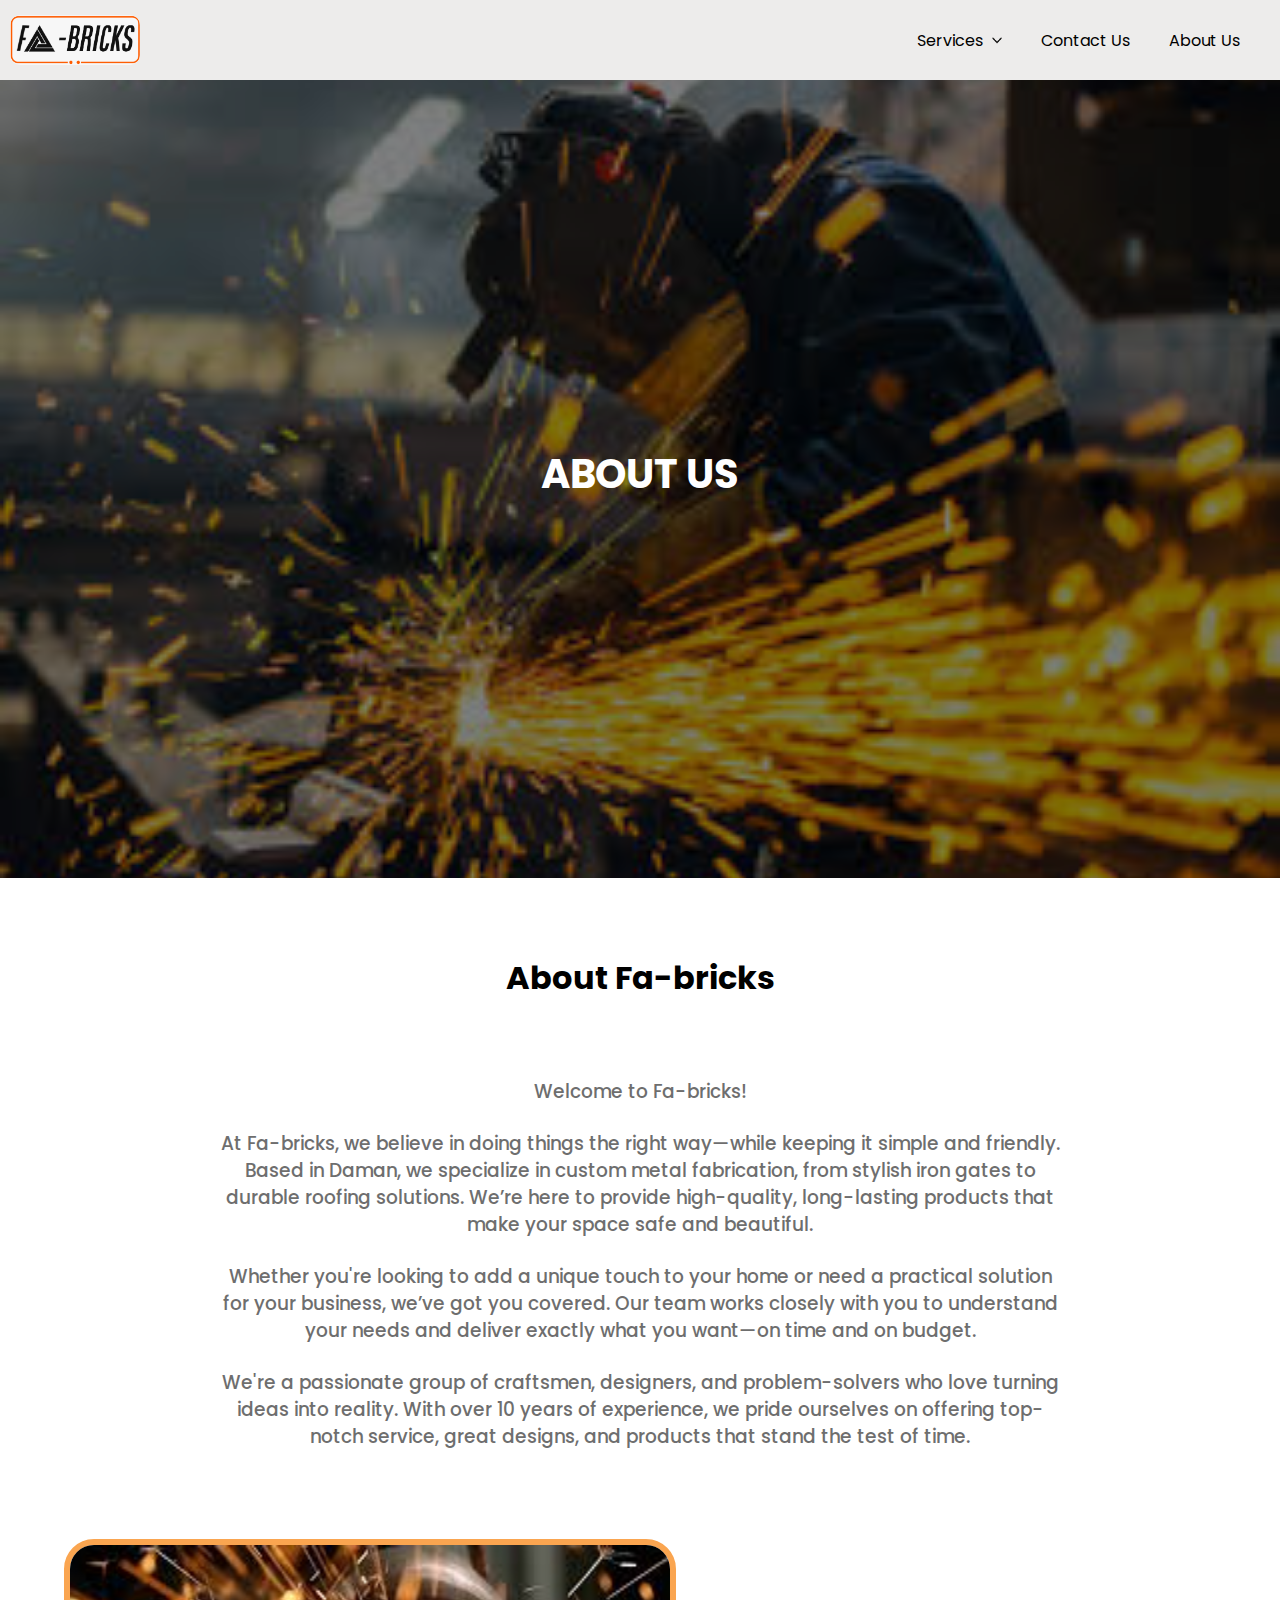
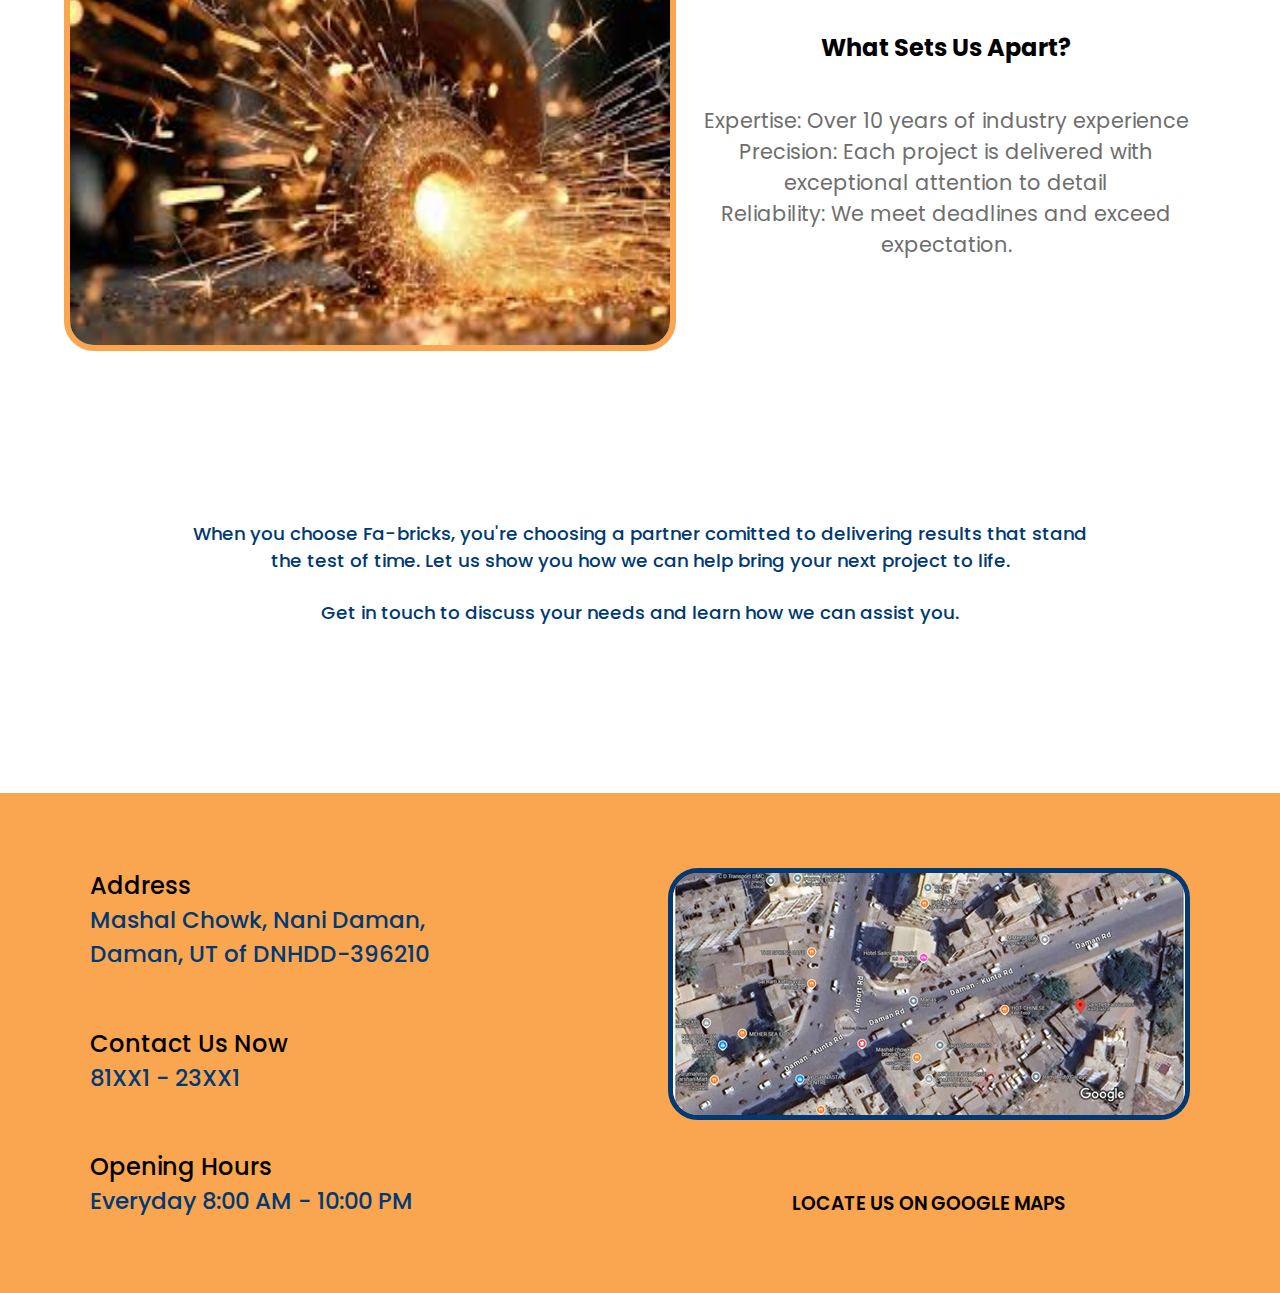
<file: about.html>
<!DOCTYPE html>
<html lang="en">
  <head>
    <meta charset="UTF-8" />
    <meta name="viewport" content="width=device-width, initial-scale=1.0" />
    <title>Iron Grills</title>
    <link rel="stylesheet" href="about.css" />
    <link
      href="https://fonts.googleapis.com/css2?family=Poppins:wght@300;400;500;600;700&display=swap"
      rel="stylesheet"
    />
  </head>
  <body>
    <div class="navbar">
      <div class="logo">
        <a href="index.html">
          <img src="FaBricksLogoEdit.png" alt="" srcset="" width="130px" />
        </a>
      </div>
      <ul class="nav-links">
        <li class="services">
          <a href="#" class="link" >Services<span >
            <img src="drop-down-arrow.png" width="10px" class="drop-down-arrow" alt="" srcset="" /></span >
        </a>
          <ul class="drop-down">
            <li><a href="gates.html">Iron Gates</a></li>
            <li><a href="shutters.html">Rolling Shutters</a></li>
            <li><a href="railings.html">Staircase Railings</a></li>
            <li><a href="sheds.html">Roofing Sheds</a></li>
            <li><a href="boundaries.html">Boundary Walls</a></li>
            <li><a href="grills.html">Iron Grills</a></li>
          </ul>
        </li>
        <li><a href="contact.html" class="link">Contact Us</a></li>
        <li><a href="about.html" class="link">About Us</a></li>
      </ul>
    </div>

    <div>
      <div id="banner">
        <img
          src="aboutUsBanner.jpeg" alt="" srcset="" height="798px" width="100%" id="bannerimg" />
        <div id="grad">
            <div id="content">
                <h1>ABOUT US</h1>
            </div>
        </div>
      </div>
    </div>

    <div id="main">
        <div id="body-text">
            <div id="body-text-heading">
                <h1>About Fa-bricks</h1>
            </div>
            <div id="body-text-description">
                <p>Welcome to Fa-bricks!</p>
                <br>
                <p>At Fa-bricks, we believe in doing things the right way—while keeping it simple and friendly. Based in Daman, we specialize in custom metal fabrication, from stylish iron gates to durable roofing solutions. We’re here to provide high-quality, long-lasting products that make your space safe and beautiful.</p>
                <br>
                <p>Whether you're looking to add a unique touch to your home or need a practical solution for your business, we’ve got you covered. Our team works closely with you to understand your needs and deliver exactly what you want—on time and on budget.</p>
                <br>
                <p>We're a passionate group of craftsmen, designers, and problem-solvers who love turning ideas into reality. With over 10 years of experience, we pride ourselves on offering top-notch service, great designs, and products that stand the test of time.</p>
                </p>
                <br>
            </div>
        </div>
    </div>

    <div id="setUsApart">
        <div id="sua-wrapper">
            <img src="whatSetUsApart.jpeg" alt="" srcset="">
            <div id="sua-text">
                <h2 style="margin-bottom: 40px;">What Sets Us Apart?</h2>
                <p>Expertise: Over 10 years of industry experience</p>
                <p>Precision: Each project is delivered with exceptional attention to detail</p>
                <p>Reliability: We meet deadlines and exceed expectation.</p>
            </div>
        </div>
    </div>

    <div id="bottomLineContainer">
      <div id="bottomLineTextWrapper">
        <p>When you choose Fa-bricks, you're choosing a partner comitted to delivering results that stand the test of time. Let us show you how we can help bring your next project to life.</p>
        <br>
        <p>Get in touch to discuss your needs and learn how we can assist you.</p>
      </div>
    </div>

    <footer>
      <div class="footer-container">
        <div class="left-footer">
          <div class="address">
            <h2 class="footer-heading">Address</h2>
            <p class="footer-text">
              Mashal Chowk, Nani Daman, Daman, UT of DNHDD-396210
            </p>
          </div>
          <div class="contact-footer">
            <h2 class="footer-heading">Contact Us Now</h2>
            <p class="footer-text">81XX1 - 23XX1</p>
          </div>
          <div class="openHrs">
            <h2 class="footer-heading">Opening Hours</h2>
            <p class="footer-text">Everyday 8:00 AM - 10:00 PM</p>
          </div>
        </div>
        <div class="right-footer">
          <a href="https://maps.app.goo.gl/cXgJuQWyed2cyGrD9" target="_blank">
            <img src="map.jpg" alt="" srcset="" />
          </a>
          <h3>LOCATE US ON GOOGLE MAPS</h3>
        </div>
      </div>
    </footer>

  </body>
</html>
</file>
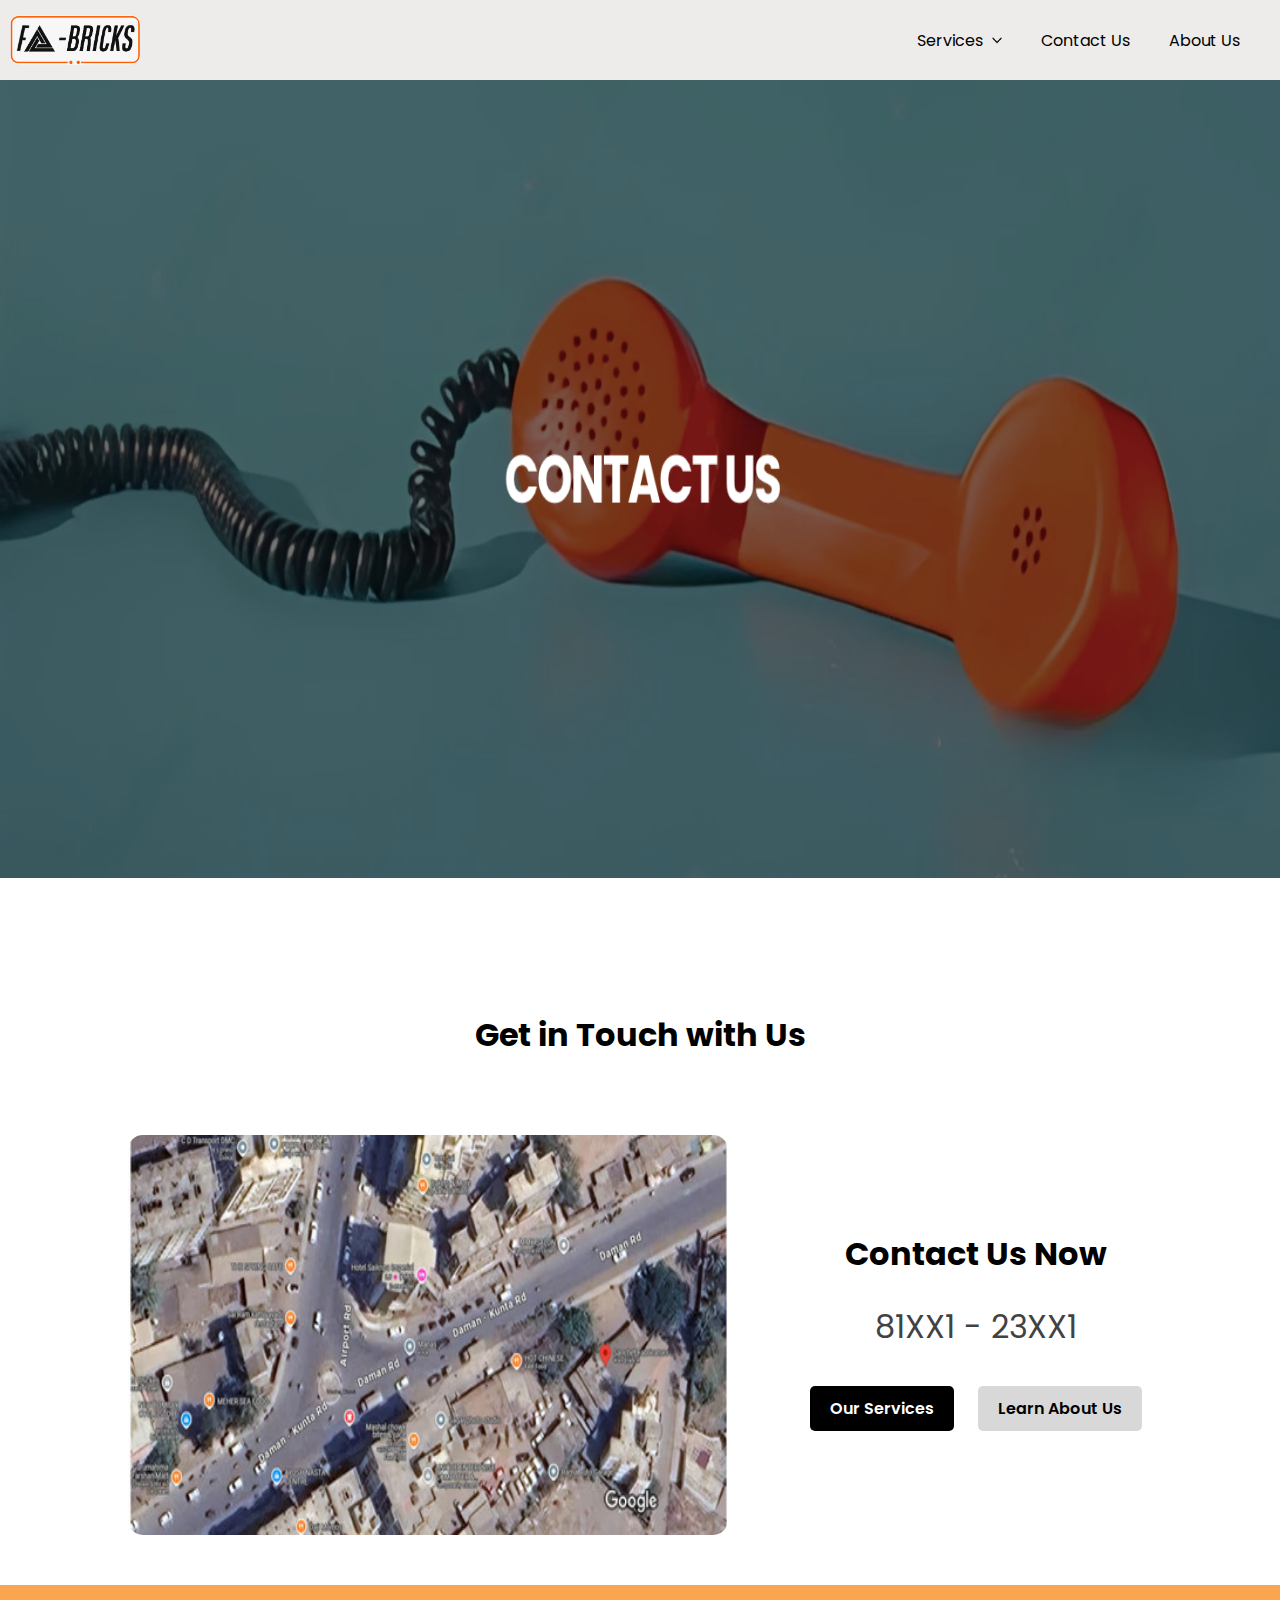
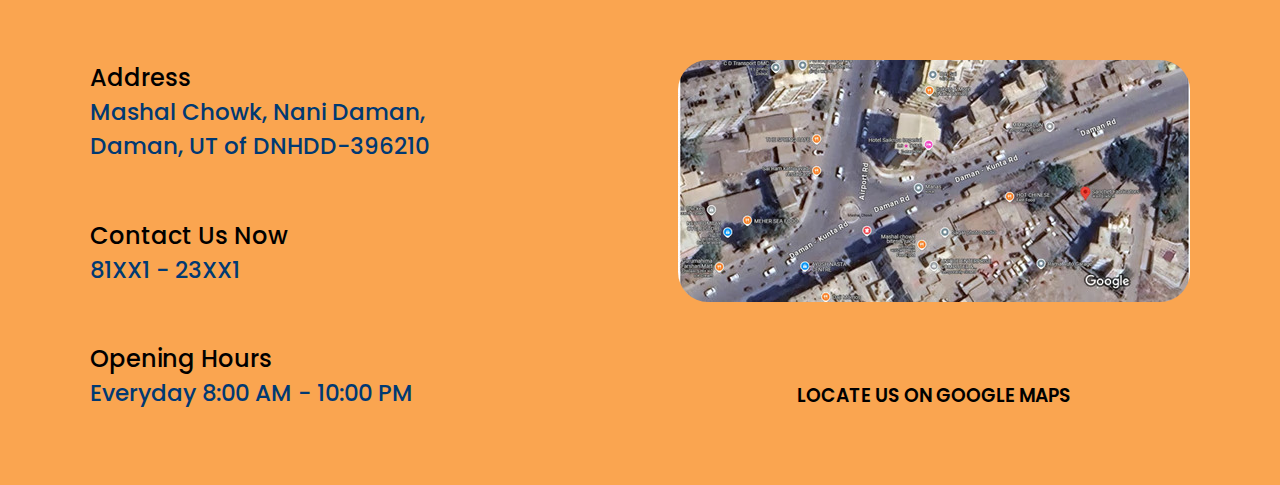
<file: contact.html>
<!DOCTYPE html>
<html lang="en">
  <head>
    <meta charset="UTF-8" />
    <meta name="viewport" content="width=device-width, initial-scale=1.0" />
    <title>Contact Us</title>
    <link rel="stylesheet" href="contact.css" />
    <link
      href="https://fonts.googleapis.com/css2?family=Poppins:wght@300;400;500;600;700&display=swap"
      rel="stylesheet"
    />
  </head>
  <body>
    <div class="navbar">
      <div class="logo">
        <a href="index.html">
          <img src="FaBricksLogoEdit.png" alt="" srcset="" width="130px" />
        </a>
      </div>
      <ul class="nav-links">
        <li class="services">
          <a href="#" class="link"
            >Services
            <span
              ><img
                src="drop-down-arrow.png"
                width="10px"
                class="drop-down-arrow"
                alt=""
                srcset="" /></span
          ></a>
          <ul class="drop-down">
            <li><a href="gates.html">Iron Gates</a></li>
            <li><a href="shutters.html">Rolling Shutters</a></li>
            <li><a href="railings.html">Staircase Railings</a></li>
            <li><a href="sheds.html">Roofing Sheds</a></li>
            <li><a href="boundaries.html">Boundary Walls</a></li>
            <li><a href="grills.html">Iron Grills</a></li>
          </ul>
        </li>
        <li><a href="contact.html" class="link">Contact Us</a></li>
        <li><a href="about.html" class="link">About Us</a></li>
      </ul>
    </div>

    <div>
      <div class="banner">
        <img
          src="contactBanner.png" alt="" srcset="" height="798px" width="100%" class="bannerimg" />
        <div class="grad">
            <div class="content">
                    <!-- <h1>CONTACT US</h1> -->
            </div>
        </div>
      </div>
    </div>

    <div class="main">
      <div class="contact-body">
        <div class="contact-body-heading">
          <h1>Get in Touch with Us</h1>
        </div>
        <div class="contact">
            <img src="map.jpg" alt="" srcset="" height="400px" width="600px"/>
            <div class="contact-info">
                <h1>Contact Us Now</h1><br>
                <h1 id="num">81XX1 - 23XX1</h1><br>
                <button id="os"><a href="index.html#cards">Our Services</a></button>
                <button id="lu"><a href="about.html">Learn About Us</a></button>
            </div>
        </div>
      </div>
    </div>



    <footer>
      <div class="footer-container">
        <div class="left-footer">
          <div class="address">
            <h2 class="footer-heading">Address</h2>
            <p class="footer-text">
              Mashal Chowk, Nani Daman, Daman, UT of DNHDD-396210
            </p>
          </div>
          <div class="contact-footer">
            <h2 class="footer-heading">Contact Us Now</h2>
            <p class="footer-text">81XX1 - 23XX1</p>
          </div>
          <div class="openHrs">
            <h2 class="footer-heading">Opening Hours</h2>
            <p class="footer-text">Everyday 8:00 AM - 10:00 PM</p>
          </div>
        </div>
        <div class="right-footer">
          <a href="https://maps.app.goo.gl/cXgJuQWyed2cyGrD9" target="_blank">
            <img src="map.jpg" alt="" srcset="" />
          </a>
          <h3>LOCATE US ON GOOGLE MAPS</h3>
        </div>
      </div>
    </footer>

  </body>
</html>
</file>
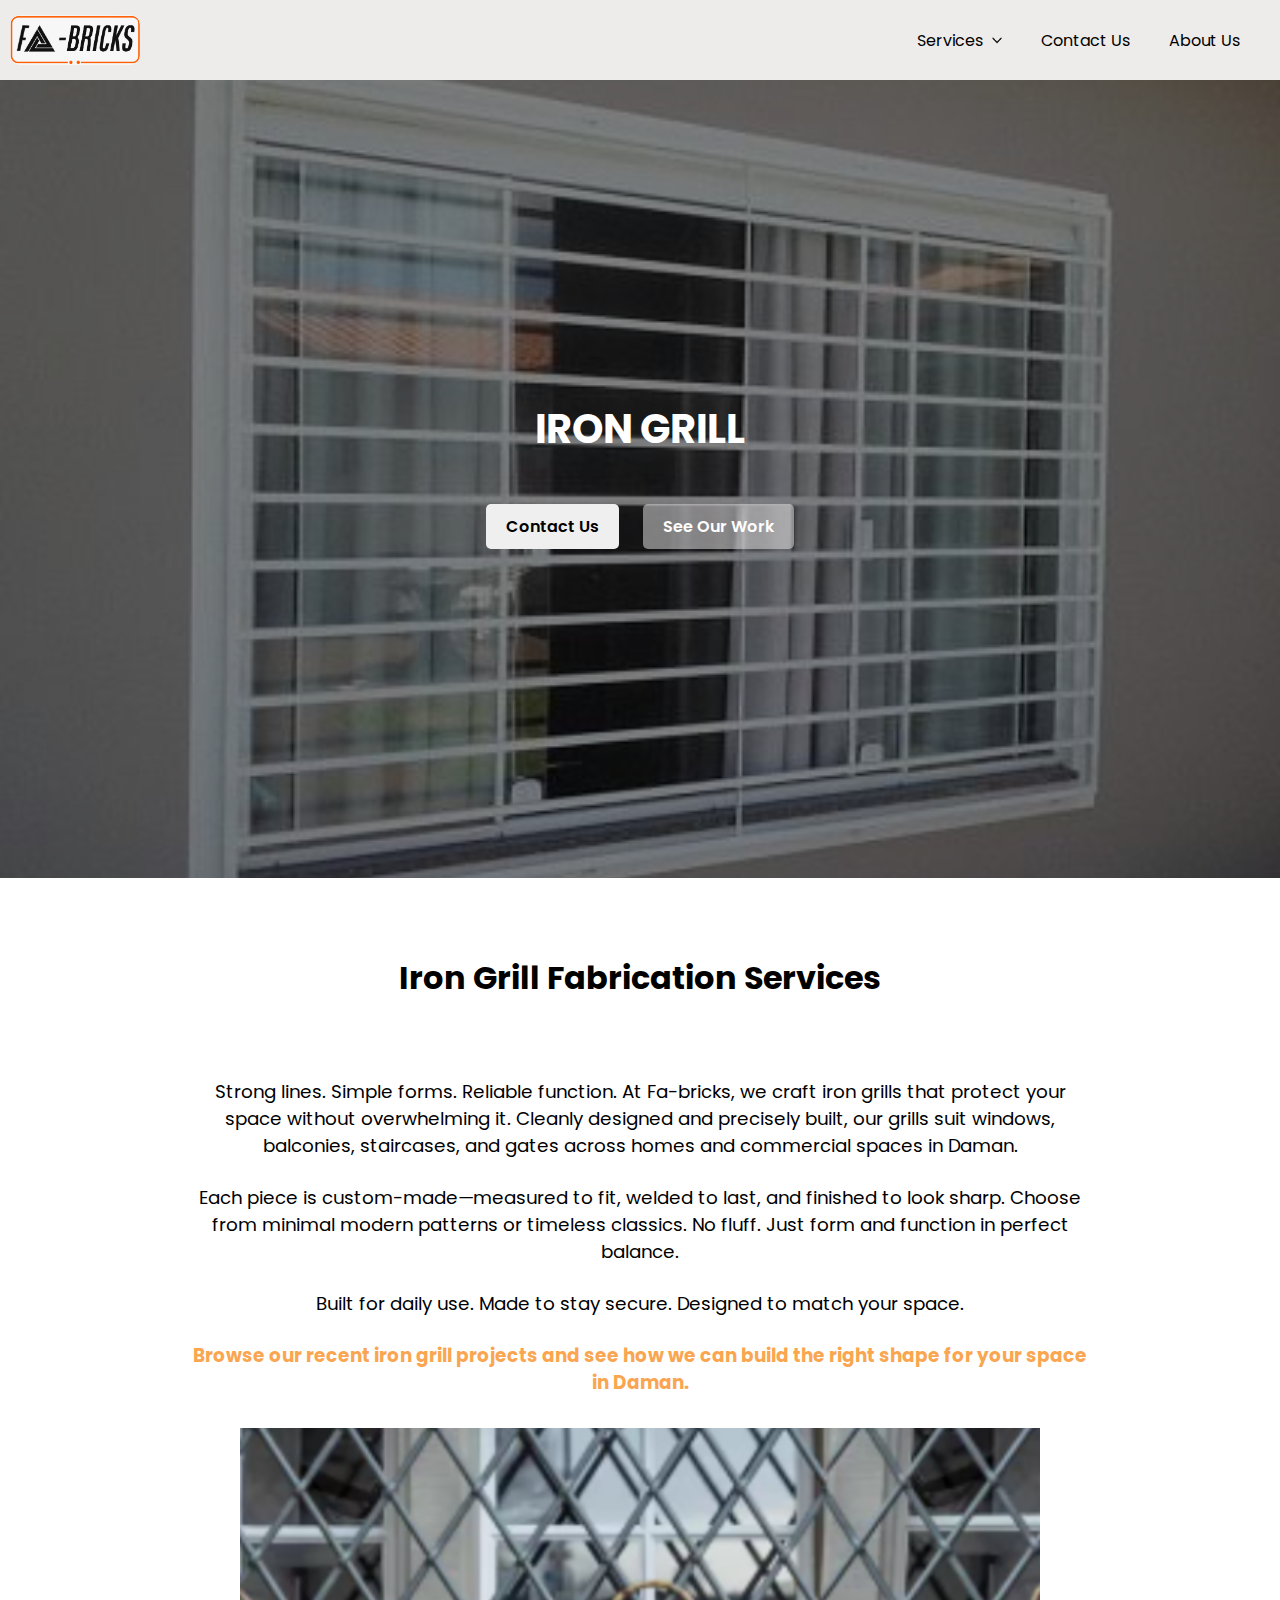
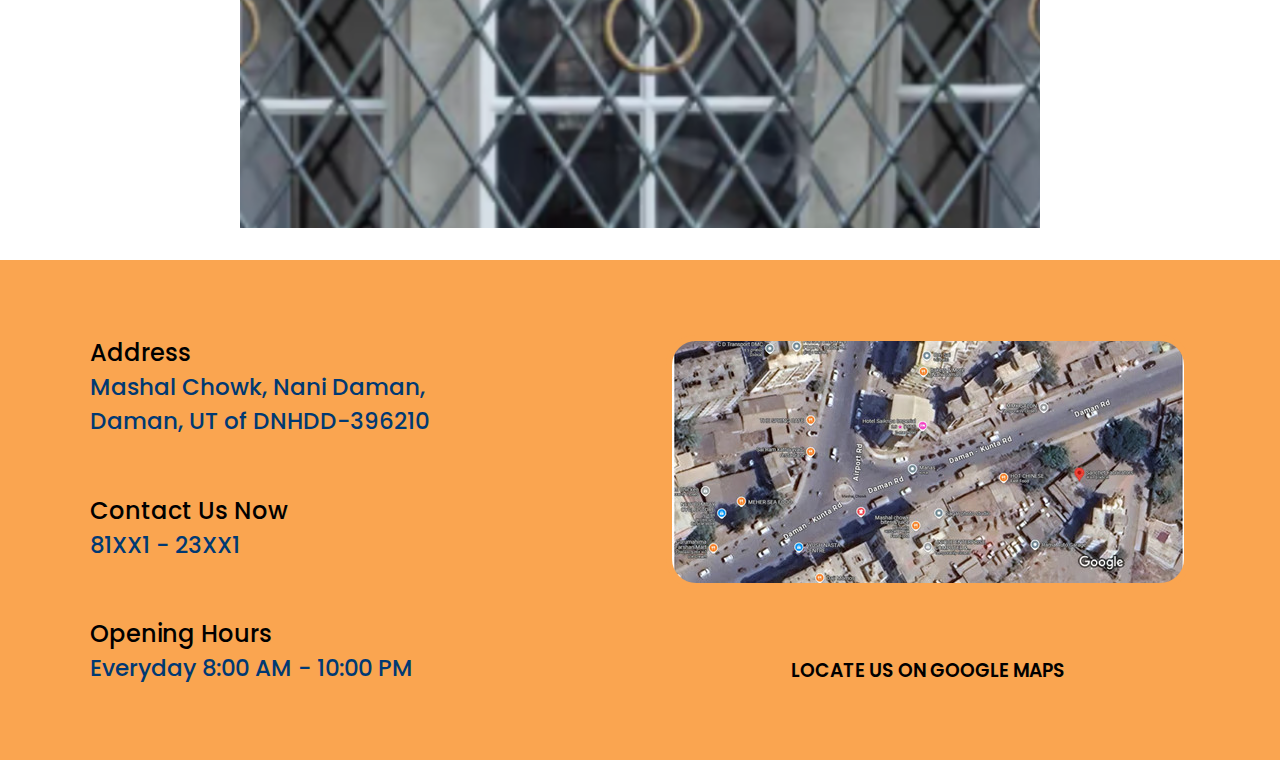
<file: grills.html>
<!DOCTYPE html>
<html lang="en">
  <head>
    <meta charset="UTF-8" />
    <meta name="viewport" content="width=device-width, initial-scale=1.0" />
    <title>Iron Grills</title>
    <link rel="stylesheet" href="gates.css" />
    <link
      href="https://fonts.googleapis.com/css2?family=Poppins:wght@300;400;500;600;700&display=swap"
      rel="stylesheet"
    />
  </head>
  <body>
    <div class="navbar">
      <div class="logo">
        <a href="index.html">
          <img src="FaBricksLogoEdit.png" alt="" srcset="" width="130px" />
        </a>
      </div>
      <ul class="nav-links">
        <li class="services">
          <a href="#" class="link"
            >Services
            <span
              ><img
                src="drop-down-arrow.png"
                width="10px"
                class="drop-down-arrow"
                alt=""
                srcset="" /></span
          ></a>
          <ul class="drop-down">
            <li><a href="gates.html">Iron Gates</a></li>
            <li><a href="shutters.html">Rolling Shutters</a></li>
            <li><a href="railings.html">Staircase Railings</a></li>
            <li><a href="sheds.html">Roofing Sheds</a></li>
            <li><a href="boundaries.html">Boundary Walls</a></li>
            <li><a href="grills.html">Iron Grills</a></li>
          </ul>
        </li>
        <li><a href="contact.html" class="link">Contact Us</a></li>
        <li><a href="about.html" class="link">About Us</a></li>
      </ul>
    </div>

    <div>
      <div class="banner">
        <img
          src="grillBanner.jpg" alt="" srcset="" height="798px" width="100%" class="bannerimg" />
        <div class="grad">
          <div class="content">
                    <h1>IRON GRILL</h1>
                    <br />
                    <button class="su"><a href="contact.html">Contact Us</a></button>
                    <button class="cu"><a href="#yellow">See Our Work</a></button>
                </div>
        </div>
      </div>
    </div>

    <div class="main">
      <div class="body-text">
        <div class="body-text-heading">
          <h1>Iron Grill Fabrication Services</h1>
        </div>
        <div class="body-text-description">
          <p>
            Strong lines. Simple forms. Reliable function. At Fa-bricks, we
            craft iron grills that protect your space without overwhelming it.
            Cleanly designed and precisely built, our grills suit windows,
            balconies, staircases, and gates across homes and commercial spaces
            in Daman.
          </p>
          <br />
          <p>
            Each piece is custom-made—measured to fit, welded to last, and
            finished to look sharp. Choose from minimal modern patterns or
            timeless classics. No fluff. Just form and function in perfect
            balance.
          </p>
          <br />
          <p>
            Built for daily use. Made to stay secure. Designed to match your
            space.
          </p>
          <br />
          <div class="yellow" id="yellow">
            Browse our recent iron grill projects and see how we can build the
            right shape for your space in Daman.
          </div>
        </div>
      </div>
    </div>

    <div class="slider" id="slider">
      <img class="slide active" src="grill1.png" alt="Iron Grill 1" />
      <img class="slide" src="grill2.png" alt="Iron Grill 2" />
      <img class="slide" src="grill3.jpg" alt="Iron Grill 3" />
      <img class="slide" src="grill4.webp" alt="Iron Grill 4" />
      <img class="slide" src="grill5.png" alt="Iron Grill 5" />
      <img class="slide" src="grill6.jpg" alt="Iron Grill 6" />
    </div>

    <footer>
      <div class="footer-container">
        <div class="left-footer">
          <div class="address">
            <h2 class="footer-heading">Address</h2>
            <p class="footer-text">
              Mashal Chowk, Nani Daman, Daman, UT of DNHDD-396210
            </p>
          </div>
          <div class="contact">
            <h2 class="footer-heading">Contact Us Now</h2>
            <p class="footer-text">81XX1 - 23XX1</p>
          </div>
          <div class="openHrs">
            <h2 class="footer-heading">Opening Hours</h2>
            <p class="footer-text">Everyday 8:00 AM - 10:00 PM</p>
          </div>
        </div>
        <div class="right-footer">
          <a href="https://maps.app.goo.gl/cXgJuQWyed2cyGrD9" target="_blank">
            <img src="map.jpg" alt="" srcset="" />
          </a>
          <h3>LOCATE US ON GOOGLE MAPS</h3>
        </div>
      </div>
    </footer>

    <script>
      const slides = document.querySelectorAll(".slide");
      let current = 0;

      setInterval(() => {
        slides[current].classList.remove("active");
        current = (current + 1) % slides.length;
        slides[current].classList.add("active");
      }, 3000);
    </script>
  </body>
</html>
</file>
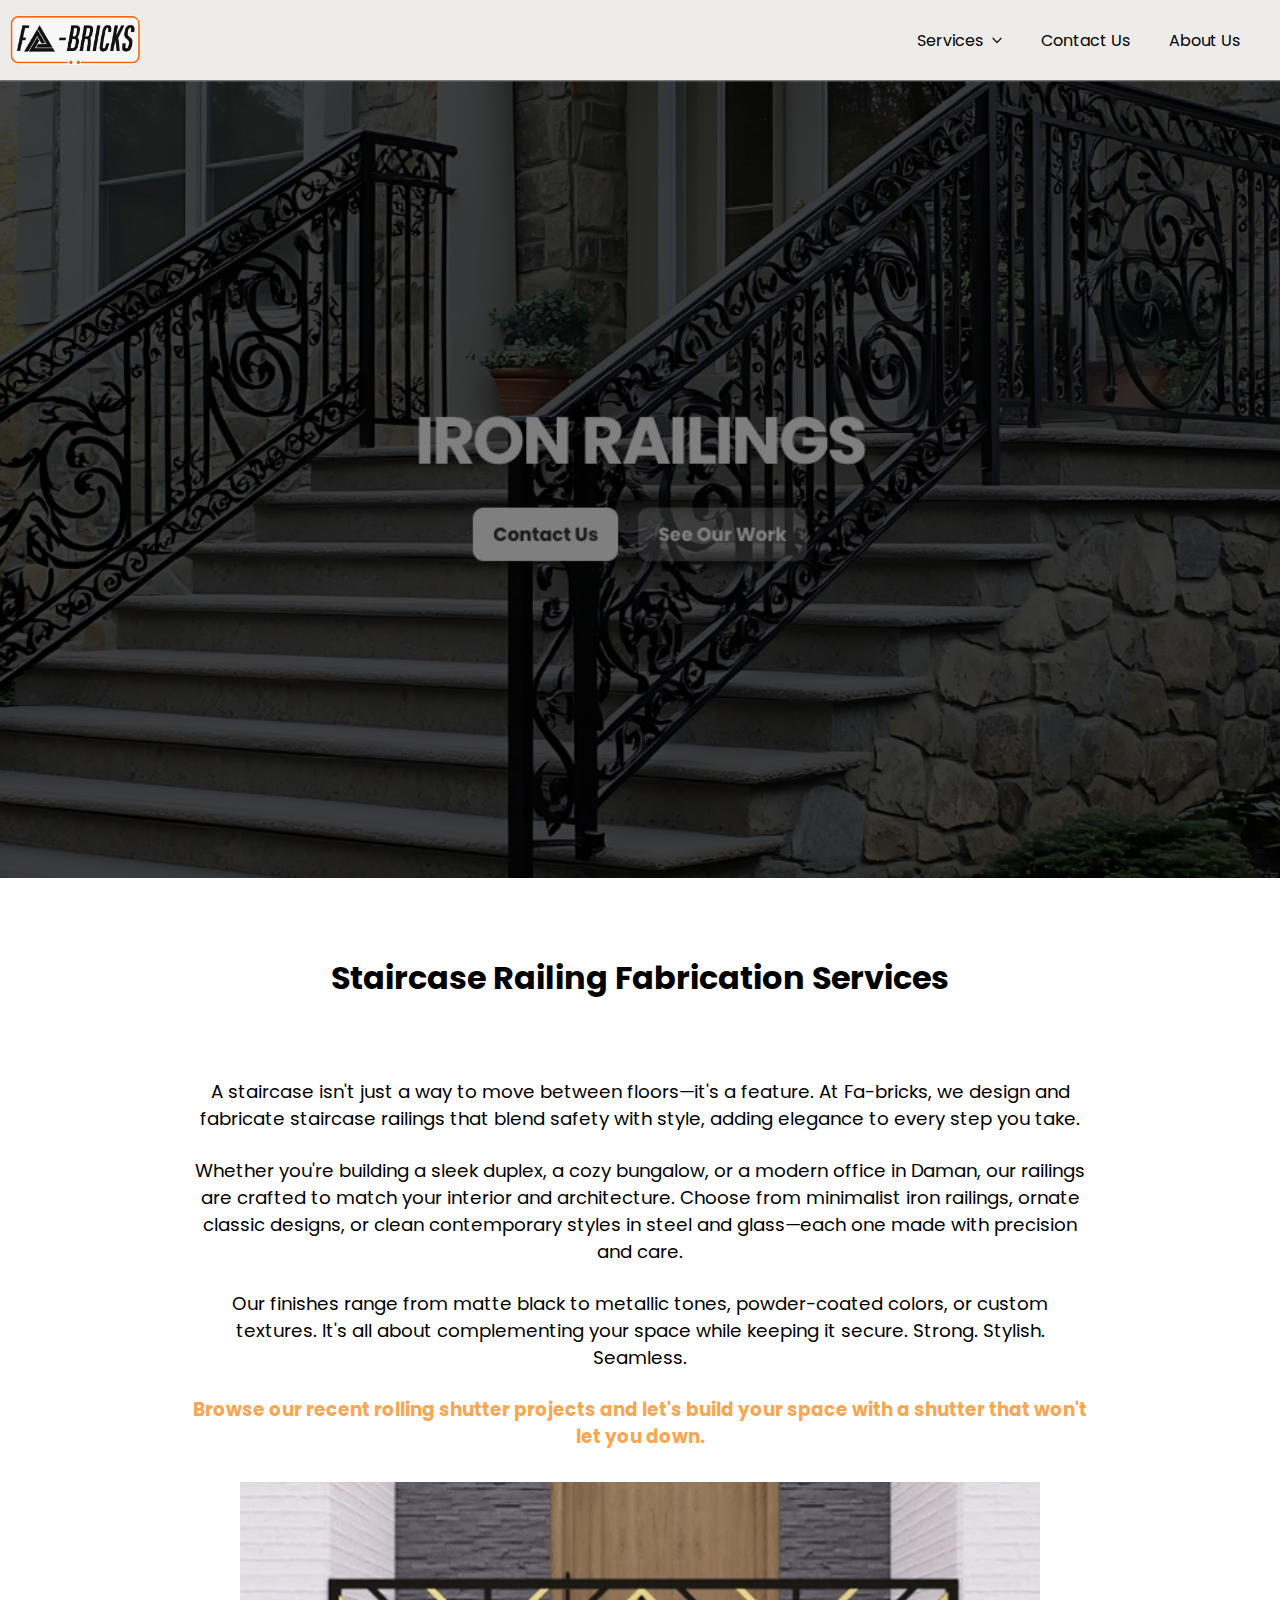
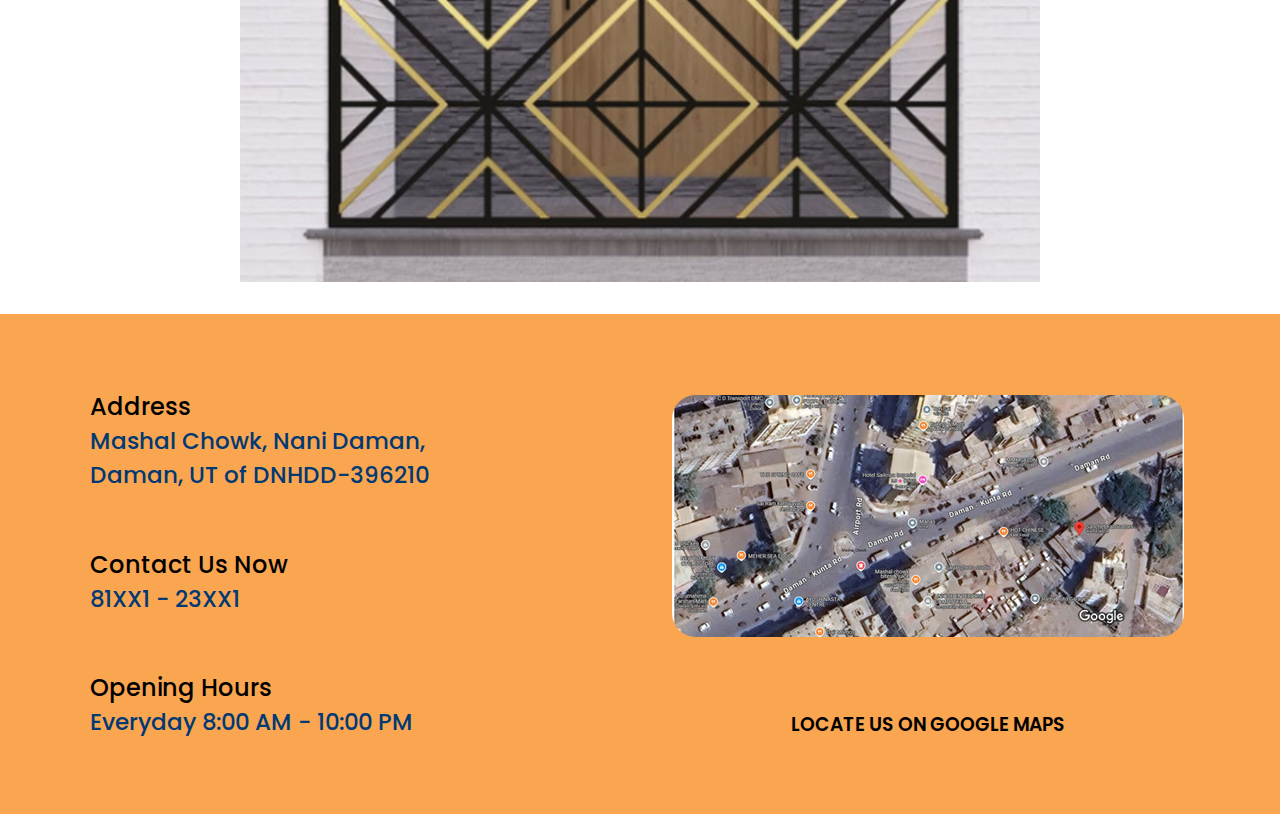
<file: railings.html>
<!DOCTYPE html>
<html lang="en">
  <head>
    <meta charset="UTF-8" />
    <meta name="viewport" content="width=device-width, initial-scale=1.0" />
    <title>Staircase Railings</title>
    <link rel="stylesheet" href="gates.css" />
    <link
      href="https://fonts.googleapis.com/css2?family=Poppins:wght@300;400;500;600;700&display=swap" rel="stylesheet"/>
  </head>
  <body>
    <div class="navbar">
      <div class="logo">
        <a href="index.html">
          <img src="FaBricksLogoEdit.png" alt="" srcset="" width="130px" />
        </a>
      </div>
      <ul class="nav-links">
        <li class="services">
          <a href="#" class="link">Services
            <span><img src="drop-down-arrow.png" width="10px" class="drop-down-arrow" alt="" srcset="" /></span ></a>
          <ul class="drop-down">
            <li><a href="gates.html">Iron Gates</a></li>
            <li><a href="shutters.html">Rolling Shutters</a></li>
            <li><a href="railings.html">Staircase Railings</a></li>
            <li><a href="sheds.html">Roofing Sheds</a></li>
            <li><a href="boundaries.html">Boundary Walls</a></li>
            <li><a href="grills.html">Iron Grills</a></li>
          </ul>
        </li>
        <li><a href="contact.html" class="link">Contact Us</a></li>
        <li><a href="about.html" class="link">About Us</a></li>
      </ul>
    </div>

    <div>
        <div class="banner">
            <img src="ironRailingBanner.png" alt="" srcset="" height="798px" width="100%" class="bannerimg"/>
            <div class="grad">
                <!-- <div class="content">
                    <h1>STAIRCASE RAILING</h1>
                    <br />
                    <button>Contact Us</button>
                    <button class="cu">See Our Work</button>
                </div> -->
            </div>
        </div>
    </div>

    <div class="main">
        <div class="body-text">
            <div class="body-text-heading">
                <h1>Staircase Railing Fabrication Services</h1>
            </div>
            <div class="body-text-description">
                <p> A staircase isn't just a way to move between floors—it's a feature. At Fa-bricks, we design and fabricate staircase railings that blend safety with style, adding elegance to every step you take.</p>
                <br>
                <p>Whether you're building a sleek duplex, a cozy bungalow, or a modern office in Daman, our railings are crafted to match your interior and architecture. Choose from minimalist iron railings, ornate classic designs, or clean contemporary styles in steel and glass—each one made with precision and care.</p>
                <br>
                <p>Our finishes range from matte black to metallic tones, powder-coated colors, or custom textures. It's all about complementing your space while keeping it secure.
                Strong. Stylish. Seamless.</p>
                <br>
                <div class="yellow">Browse our recent rolling shutter projects and let's build your space with a shutter that won't let you down.</div>
            </div>
        </div>
    </div>

    <div class="slider">
        <img class="slide active" src="stair1.png" alt="Staircase Railing 1">
        <img class="slide" src="stair2.webp" alt="Staircase Railing 2">
        <img class="slide" src="stair3.png" alt="Staircase Railing 3">
        <img class="slide" src="stair4.jpg" alt="Staircase Railing 4">
        <img class="slide" src="stair5.jpg" alt="Staircase Railing 5">
        <img class="slide" src="stair6.webp" alt="Staircase Railing 6">
    </div>

    <footer>
        <div class="footer-container">
            <div class="left-footer">
                <div class="address">
                    <h2 class="footer-heading">Address</h2>
                    <p class="footer-text">Mashal Chowk, Nani Daman, Daman, UT of DNHDD-396210</p>
                </div>
                <div class="contact">
                    <h2 class="footer-heading">Contact Us Now</h2>
                    <p class="footer-text">81XX1 - 23XX1</p>
                </div>
                <div class="openHrs">
                    <h2 class="footer-heading">Opening Hours</h2>
                    <p class="footer-text">Everyday 8:00 AM - 10:00 PM</p>
                </div>
            </div>
            <div class="right-footer">
                <a href="https://maps.app.goo.gl/cXgJuQWyed2cyGrD9" target="_blank">
                    <img src="map.jpg" alt="" srcset="">
                </a>
                <h3>LOCATE US ON GOOGLE MAPS</h3>
            </div>
        </div>
    </footer>

    <script>
        const slides = document.querySelectorAll('.slide');
        let current = 0;

        setInterval(() => {
            slides[current].classList.remove('active');
            current = (current + 1) % slides.length;
            slides[current].classList.add('active');
        }, 3000);
    </script>

  </body>
</html>
</file>
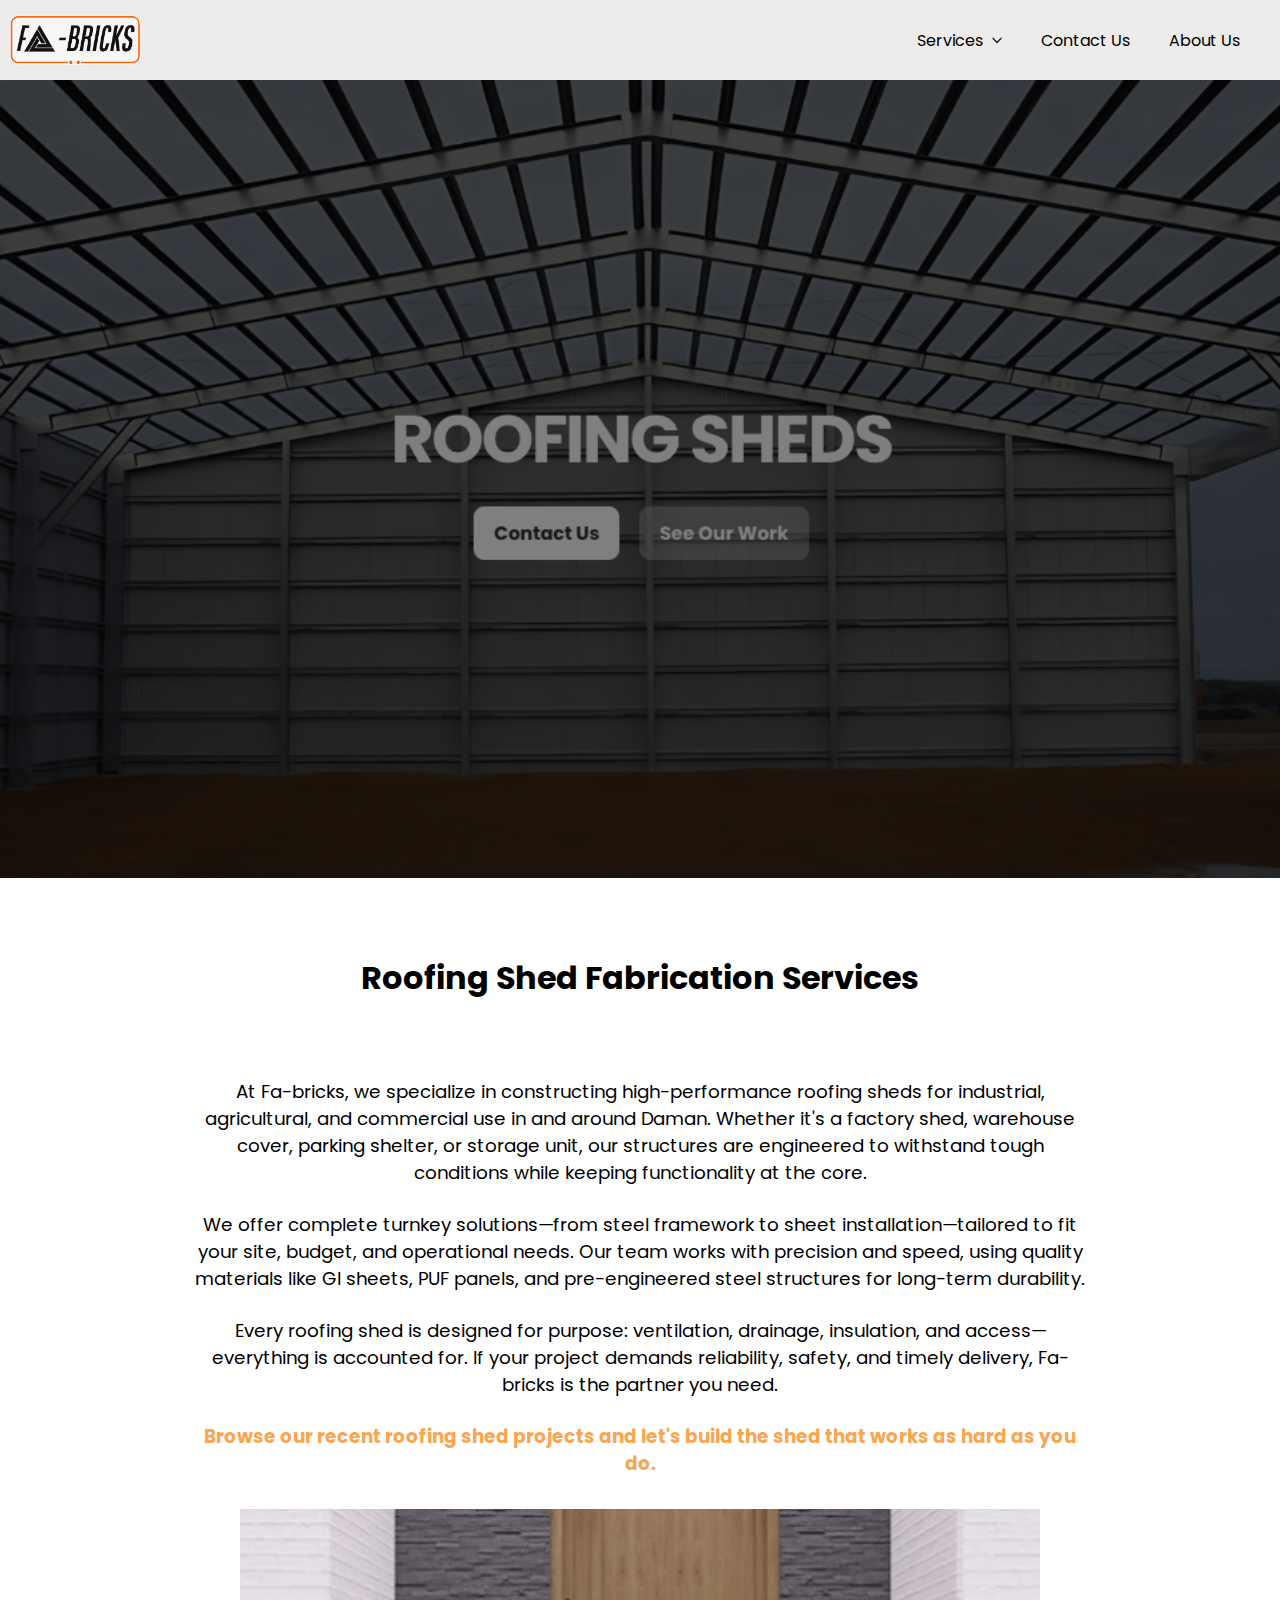
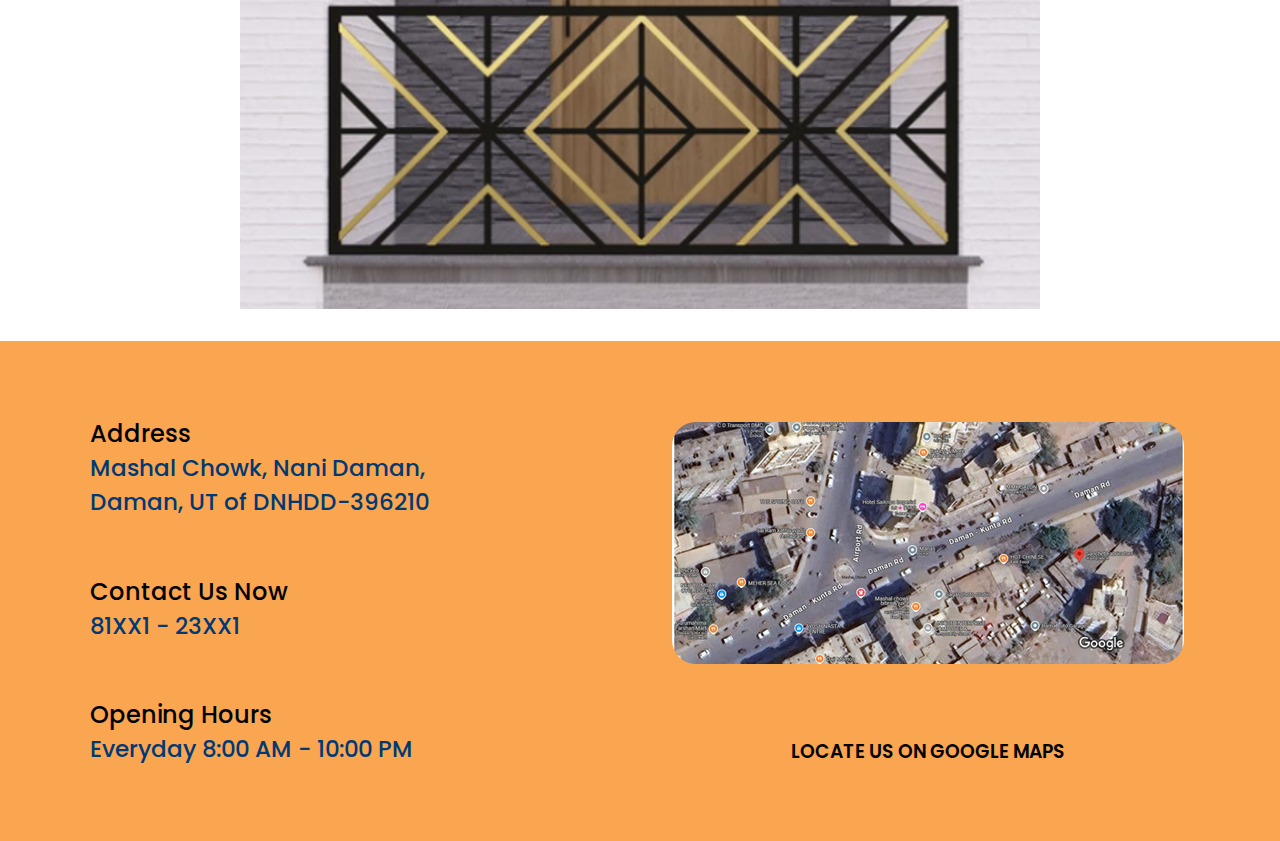
<file: sheds.html>
<!DOCTYPE html>
<html lang="en">
  <head>
    <meta charset="UTF-8" />
    <meta name="viewport" content="width=device-width, initial-scale=1.0" />
    <title>Roofing Sheds</title>
    <link rel="stylesheet" href="gates.css" />
    <link
      href="https://fonts.googleapis.com/css2?family=Poppins:wght@300;400;500;600;700&display=swap"
      rel="stylesheet"
    />
  </head>
  <body>
    <div class="navbar">
      <div class="logo">
        <a href="index.html">
          <img src="FaBricksLogoEdit.png" alt="" srcset="" width="130px" />
        </a>
      </div>
      <ul class="nav-links">
        <li class="services">
          <a href="#" class="link">Services
            <span><img src="drop-down-arrow.png" width="10px" class="drop-down-arrow" alt="" srcset="" /></span ></a>
          <ul class="drop-down">
            <li><a href="gates.html">Iron Gates</a></li>
            <li><a href="shutters.html">Rolling Shutters</a></li>
            <li><a href="railings.html">Staircase Railings</a></li>
            <li><a href="sheds.html">Roofing Sheds</a></li>
            <li><a href="boundaries.html">Boundary Walls</a></li>
            <li><a href="grills.html">Iron Grills</a></li>
          </ul>
        </li>
        <li><a href="contact.html" class="link">Contact Us</a></li>
        <li><a href="about.html" class="link">About Us</a></li>
      </ul>
    </div>

    <div>
        <div class="banner">
            <img src="roofingShedBanner.png" alt="" srcset="" height="798px" width="100%" class="bannerimg"/>
            <div class="grad">
                <!-- <div class="content">
                    <h1>ROOFING SHED</h1>
                    <br />
                    <button>Contact Us</button>
                    <button class="cu">See Our Work</button>
                </div> -->
            </div>
        </div>
    </div>

    <div class="main">
        <div class="body-text">
            <div class="body-text-heading">
                <h1>Roofing Shed Fabrication Services</h1>
            </div>
            <div class="body-text-description">
                <p>
                    At Fa-bricks, we specialize in constructing high-performance roofing sheds for industrial, agricultural, and commercial use in and around Daman. Whether it's a factory shed, warehouse cover, parking shelter, or storage unit, our structures are engineered to withstand tough conditions while keeping functionality at the core.</p>
                    <br>
                    <p>We offer complete turnkey solutions—from steel framework to sheet installation—tailored to fit your site, budget, and operational needs. Our team works with precision and speed, using quality materials like GI sheets, PUF panels, and pre-engineered steel structures for long-term durability.</p>
                    <br>
                    <p>Every roofing shed is designed for purpose: ventilation, drainage, insulation, and access—everything is accounted for. If your project demands reliability, safety, and timely delivery, Fa-bricks is the partner you need.
                </p>
                <br>
                <div class="yellow"> Browse our recent roofing shed projects and let's build the shed that works as hard as you do.</div>
            </div>
        </div>
    </div>

    <div class="slider">
        <img class="slide active" src="stair1.png" alt="Staircase Railing 1">
        <img class="slide" src="stair2.webp" alt="Staircase Railing 2">
        <img class="slide" src="stair3.png" alt="Staircase Railing 3">
        <img class="slide" src="stair4.jpg" alt="Staircase Railing 4">
        <img class="slide" src="stair5.jpg" alt="Staircase Railing 5">
        <img class="slide" src="stair6.webp" alt="Staircase Railing 6">
    </div>

    <footer>
        <div class="footer-container">
            <div class="left-footer">
                <div class="address">
                    <h2 class="footer-heading">Address</h2>
                    <p class="footer-text">Mashal Chowk, Nani Daman, Daman, UT of DNHDD-396210</p>
                </div>
                <div class="contact">
                    <h2 class="footer-heading">Contact Us Now</h2>
                    <p class="footer-text">81XX1 - 23XX1</p>
                </div>
                <div class="openHrs">
                    <h2 class="footer-heading">Opening Hours</h2>
                    <p class="footer-text">Everyday 8:00 AM - 10:00 PM</p>
                </div>
            </div>
            <div class="right-footer">
                <a href="https://maps.app.goo.gl/cXgJuQWyed2cyGrD9" target="_blank">
                    <img src="map.jpg" alt="" srcset="">
                </a>
                <h3>LOCATE US ON GOOGLE MAPS</h3>
            </div>
        </div>
    </footer>

    <script>
        const slides = document.querySelectorAll('.slide');
        let current = 0;

        setInterval(() => {
            slides[current].classList.remove('active');
            current = (current + 1) % slides.length;
            slides[current].classList.add('active');
        }, 3000);
    </script>

  </body>
</html>
</file>
<file: about.css>
@font-face {
  font-family: "Poppins";
  src: url("Fonts/Poppins-Regular.ttf") format("truetype");
  font-weight: 400;
}

@font-face {
  font-family: "Poppins";
  src: url("Fonts/Poppins-SemiBold.ttf") format("truetype");
  font-weight: 600;
}

@font-face {
  font-family: "Poppins";
  src: url("Fonts/Poppins-Bold.ttf") format("truetype");
  font-weight: 700;
}


*{
    padding: 0;
    margin: 0;
    font-family: "Poppins";
}
:root {
  --textColor: #424242;
  --footerText: #003973;
  --footerColor: #faa550;
  --cards: #edeceb;
}
* {
  margin: 0;
  padding: 0;
}
* a, * a:visited{
    text-decoration: none;
}
.navbar {
  height: 80px;
  display: flex;
  justify-content: space-between;
  align-items: center;
  background-color: var(--cards);
  font-family: "Poppins";
}
.logo {
  display: flex;
  justify-content: center;
  align-items: center;
  margin-top: 7px;
  margin-left: 10px;
}
.logo img {
  border-radius: 10px;
}
.navbar a {
  text-decoration: none;
}

.navbar a:link,
.navbar a:visited {
  color: inherit;
  text-decoration: none;
}
.services {
  position: relative;
}
.nav-links {
  display: flex;
  list-style: none;
  gap: 20px;
  margin-right: 30px;
  color: black;
}
.drop-down {
  position: absolute;
  top: 120%;
  left: -50px;
  background-color: white;
  border-radius: 20px;
  color: black;
  list-style: none;
  padding: 0.5rem 1rem;
  display: none;
  box-shadow: 0 4px 8px rgba(0, 0, 0, 0.1); 
  z-index: 999;
  min-width: 150px;
}

.services:hover .drop-down {
  display: block;
}

.services:hover .drop-down-arrow {
  transform: rotate(-180deg);
}

.drop-down li {
  padding: 8px 12px;
  white-space: nowrap;
  cursor: pointer;
}

.drop-down li:hover {
  background-color: #faa550;
}

.link {
  padding: 0.3rem 0.6rem;
  transition: background-color 0.3s ease;
  border-radius: 0.5rem;
  color: black;
  box-sizing: border-box;
}

.link:hover {
  background-color: #faa550;
  color: black;
}

.drop-down-arrow {
  filter: invert(1) brightness(2);
  display: inline-block;
  transition: transform 0.3s ease;
  margin-left: 5px;
}

#banner {
  position: relative;
  height: 798px;
  width: 100%;
  overflow: hidden;
}

#bannerimg {
  width: 100%;
  height: 100%;
  object-fit: cover; 
}

#grad {
  position: absolute;
  top: 0;
  left: 0;
  height: 100%;
  width: 100%;
  background: rgba(0, 0, 0, 0.5); 
  display: flex;
  justify-content: center; 
  align-items: center; 
  text-align: center;

}

#content {
  color: white;
  font-family: "Poppins";
}

#content h1 {
  font-size: 2.5rem;
  margin-bottom: 10px;
}

#main{
  display: flex;
  justify-content: center;
  align-items: center;
}

#body-text-heading{
  height: 200px;
  display: flex;
  justify-content: center;
  align-items: center;
}

#body-text-description{
  width: 850px;
}

#body-text-description p{
  text-align: center;
  font-size: 1.16rem;
  font-weight: 500;
  font-family: "Poppins";
  color: #6e6e6e;
}

#setUsApart{
    height: 60vh;
    display: flex;
    justify-content: center;
    align-items: center;
}

#sua-wrapper{
    display: flex;
    justify-content: space-between;
    align-items: center;
    width: 90%;
}

#sua-wrapper img{
    height: 400px;
    width: 600px;
    border-radius: 30px;
    border: 6px solid #faa550;
}

#sua-text{
    text-align: center;
    width: 600px;
}

#sua-text p{
    font-size: 1.3rem;
    color: #6e6e6e;
    
}

#bottomLineContainer{
  display: flex;
  justify-content: center;
  align-items: center;
  height: 35vh;
  margin-bottom: 7vh;
}

#bottomLineTextWrapper{
  width: 70vw;
}
#bottomLineTextWrapper p{
  text-align: center;
  font-size: 1.15rem;
  color: #003973;
  font-weight: 500;
}

.footer {
  background-color: #faa550;
  color: black;
  padding: 60px 80px; 
  font-family: "Poppins", sans-serif;
}
footer {
  background-color: var(--footerColor);
  height: 500px;
  display: flex;
  justify-content: center;
  align-items: center;
  font-family: "Poppins", sans-serif;
}

.footer-container {
  display: flex;
  justify-content: space-between;
  width: 1100px;
  height: 350px;
}

.left-footer {
  width: 350px;
  display: flex;
  flex-direction: column;
  justify-content: space-between;
}

.right-footer {
  display: flex;
  flex-direction: column;
  justify-content: space-between;
  text-align: center;
}

.right-footer h3 {
  font-weight: 600;
}

.footer-text {
  font-size: 23px;
  font-weight: 500; 
  color: #003973;
}

.footer-heading {
  font-weight: 500;
}

.right-footer img {
  border-radius: 30px;
  max-width: 100%;
  border: 5px solid #003973;
}
</file>
<file: contact.css>
@font-face {
  font-family: "Poppins";
  src: url("Fonts/Poppins-Regular.ttf") format("truetype");
  font-weight: 400;
}

@font-face {
  font-family: "Poppins";
  src: url("Fonts/Poppins-SemiBold.ttf") format("truetype");
  font-weight: 600;
}

@font-face {
  font-family: "Poppins";
  src: url("Fonts/Poppins-Bold.ttf") format("truetype");
  font-weight: 700;
}

*{
    padding: 0;
    margin: 0;
    font-family: "Poppins";
}
:root {
  --textColor: #424242;
  --footerText: #003973;
  --footerColor: #faa550;
  --cards: #edeceb;
}
* {
  margin: 0;
  padding: 0;
}
* a, * a:visited{
    text-decoration: none;
}
.navbar {
  height: 80px;
  display: flex;
  justify-content: space-between;
  align-items: center;
  background-color: var(--cards);
  font-family: "Poppins";
}
.logo {
  display: flex;
  justify-content: center;
  align-items: center;
  margin-top: 7px;
  margin-left: 10px;
}
.logo img {
  border-radius: 10px;
}
.navbar a {
  text-decoration: none;
}

.navbar a:link,
.navbar a:visited {
  color: inherit;
  text-decoration: none;
}

.services {
  position: relative; 
}
.nav-links {
  display: flex;
  list-style: none;
  gap: 20px;
  margin-right: 30px;
  color: black;
}
.drop-down {
  position: absolute;
  top: 120%; 
  left: -50px;
  background-color: white;
  border-radius: 20px;
  color: black;
  list-style: none;
  padding: 0.5rem 1rem;
  display: none;
  box-shadow: 0 4px 8px rgba(0, 0, 0, 0.1); 
  z-index: 999;
  min-width: 150px;
}

.services:hover .drop-down {
  display: block;
}

.services:hover .drop-down-arrow {
  transform: rotate(-180deg);
}

.drop-down li {
  padding: 8px 12px;
  white-space: nowrap;
  cursor: pointer;
}

.drop-down li:hover {
  background-color: #faa550;
}

.link {
  padding: 0.3rem 0.6rem;
  transition: background-color 0.3s ease;
  border-radius: 0.5rem;
  color: black;
  box-sizing: border-box;
}

.link:hover {
  background-color: #faa550;
  color: black;
}

.drop-down-arrow {
  filter: invert(1) brightness(2);
  display: inline-block;
  transition: transform 0.3s ease;
  margin-left: 5px;
}

.main{
    height: 700px;
    display: flex;
    justify-content: center;
    align-items: center;
}

.contact-body-heading{
  height: 200px;
  display: flex;
  justify-content: center;
  align-items: center;
}

.contact{
    width: 80vw;
    display: flex;
    justify-content: space-between;
    align-items: center;
}


.contact img{
    border-radius: 15px;
}

.contact-info{
    text-align: center;
}

#num{
    font-weight: 400;
    color: #424242;
}

.contact button {
  padding: 10px 20px;
  margin: 10px;
  border: none;
  border-radius: 5px;
  cursor: pointer;
  transition: background-color 0.3s ease;
  font-weight: 600;
  font-size: medium;
}

.contact button:hover {
  background-color: #ff9333;
}

#os{
    background-color: black;
    color: white;
}

#os a:link,
#os a:visited {
  color: white;
  text-decoration: none;
  display: inline-block;
  width: 100%;
  height: 100%;
}

#os:hover{
  background-color: #424242;
}

#lu{
  background-color: #d0cfcfcf;
  color: black;
}
#lu:hover{
  background-color: #ff9333;
}
#lu a:link, #lu a:visited{
  color: inherit;
  text-decoration: none;
}

footer {
  background-color: var(--footerColor);
  height: 500px;
  display: flex;
  justify-content: center;
  align-items: center;
  font-family: "Poppins", sans-serif;
}

.footer-container {
  display: flex;
  justify-content: space-between;
  width: 1100px;
  height: 350px;
}

.left-footer {
  width: 350px;
  display: flex;
  flex-direction: column;
  justify-content: space-between;
}

.right-footer {
  display: flex;
  flex-direction: column;
  justify-content: space-between;
  text-align: center;
}

.right-footer h3 {
  font-weight: 600;
}

.footer-text {
  font-size: 23px;
  font-weight: 500; 
  color: #003973;
}

.footer-heading {
  font-weight: 500;
}

.right-footer img {
  border-radius: 30px;
  max-width: 100%;
}
</file>
<file: gates.css>
@font-face {
  font-family: "Poppins";
  src: url("Fonts/Poppins-Regular.ttf") format("truetype");
  font-weight: 400;
}

@font-face {
  font-family: "Poppins";
  src: url("Fonts/Poppins-SemiBold.ttf") format("truetype");
  font-weight: 600;
}

@font-face {
  font-family: "Poppins";
  src: url("Fonts/Poppins-Bold.ttf") format("truetype");
  font-weight: 700;
}


:root {
  --textColor: #424242;
  --footerText: #003973;
  --footerColor: #faa550;
  --cards: #edeceb;
}
* {
  margin: 0;
  font-family: "Poppins";
  padding: 0;
}
.navbar {
  height: 80px;
  display: flex;
  justify-content: space-between;
  align-items: center;
  background-color: var(--cards);
  font-family: "Poppins";
}

.navbar a:link,
.navbar a:visited {
  color: inherit;
  text-decoration: none;
}



.logo {
  display: flex;
  justify-content: center;
  align-items: center;
  margin-top: 7px;
  margin-left: 10px;
}
.logo img {
  border-radius: 10px;
}
.navbar a {
  text-decoration: none;
}
.services {
  position: relative; 
}
.nav-links {
  display: flex;
  list-style: none;
  gap: 20px;
  margin-right: 30px;
  color: black;
}
.drop-down {
  position: absolute;
  top: 120%; 
  left: -50px;
  background-color: white;
  border-radius: 20px;
  color: black;
  list-style: none;
  padding: 0.5rem 1rem;
  display: none;
  box-shadow: 0 4px 8px rgba(0, 0, 0, 0.1); 
  z-index: 999;
  min-width: 150px;
}

.services:hover .drop-down {
  display: block;
}

.services:hover .drop-down-arrow {
  transform: rotate(-180deg);
}

.drop-down li {
  padding: 8px 12px;
  white-space: nowrap;
  cursor: pointer;
}
.drop-down a{
  text-decoration: none;
}

.drop-down li:hover {
  background-color: #faa550;
}

.link {
  padding: 0.3rem 0.6rem;
  transition: background-color 0.3s ease;
  border-radius: 0.5rem;
  color: black;
  box-sizing: border-box;
}

.link:hover {
  background-color: #faa550;
  color: black;
}

.drop-down-arrow {
  filter: invert(1) brightness(2);
  display: inline-block;
  transition: transform 0.3s ease;
  margin-left: 5px;
}

.banner {
  position: relative;
  height: 798px;
  width: 100%;
  overflow: hidden;
}

.bannerimg {
  width: 100%;
  height: 100%;
  object-fit: cover; 
}

.grad {
  position: absolute;
  top: 0;
  left: 0;
  height: 100%;
  width: 100%;
  background: rgba(0, 0, 0, 0.5); 
  display: flex;
  justify-content: center; 
  align-items: center; 
  text-align: center;

}

.content {
  color: white;
  font-family: "Poppins";
}

.content h1 {
  font-size: 2.5rem;
  margin-bottom: 10px;
}

.content h3 {
  font-size: 1.5rem;
  margin-bottom: 20px;
}

.content button {
  padding: 10px 20px;
  margin: 10px;
  border: none;
  border-radius: 5px;
  cursor: pointer;
  transition: background-color 0.3s ease;
  font-weight: 600;
  font-size: medium;
}

.content button:hover {
  background-color: #ff9333;
}

.cu {
  background-color: #edeceb80;
  color: white;
}

.cu a:link, .cu a:visited,.su a:link, .su a:visited {
  color: inherit;
  text-decoration: none;
}

.main{
  display: flex;
  justify-content: center;
  align-items: center;
}

.body-text-heading{
  height: 200px;
  display: flex;
  justify-content: center;
  align-items: center;
}

.body-text-description{
  width: 900px;
}

.body-text-description p{
  text-align: center;
  font-size: 1.15rem;
  font-weight: 400;
  font-family: "Poppins";
}

.yellow{
  width: 900px;
  text-align: center;
  font-size: 1.15rem;
  font-weight: bold;
  color: #faa550;
}

.slider {
  width: 80%;            
  max-width: 800px;      
  height: 400px;         
  margin: 2rem auto;     
  position: relative;    
  overflow: hidden;
}
.slide {
  position: absolute;    
  top: 0;
  left: 0;
  width: 100%;
  height: 100%;
  object-fit: cover;     
  opacity: 0;
  transition: opacity 1s ease;
}
.slide.active {
  opacity: 1;
}

footer {
  background-color: var(--footerColor);
  height: 500px;
  display: flex;
  justify-content: center;
  align-items: center;
  font-family: "Poppins", sans-serif;
}

.footer-container {
  display: flex;
  justify-content: space-between;
  width: 1100px;
  height: 350px;
}

.left-footer {
  width: 350px;
  display: flex;
  flex-direction: column;
  justify-content: space-between;
}

.right-footer {
  display: flex;
  flex-direction: column;
  justify-content: space-between;
  text-align: center;
}

.right-footer h3 {
  font-weight: 600;
}

.footer-text {
  font-size: 23px;
  font-weight: 500;
  color: #003973;
}

.footer-heading {
  font-weight: 500;
}

.right-footer img {
  border-radius: 30px;
  max-width: 100%;
  border: 6px solid #faa550;
}
</file>
